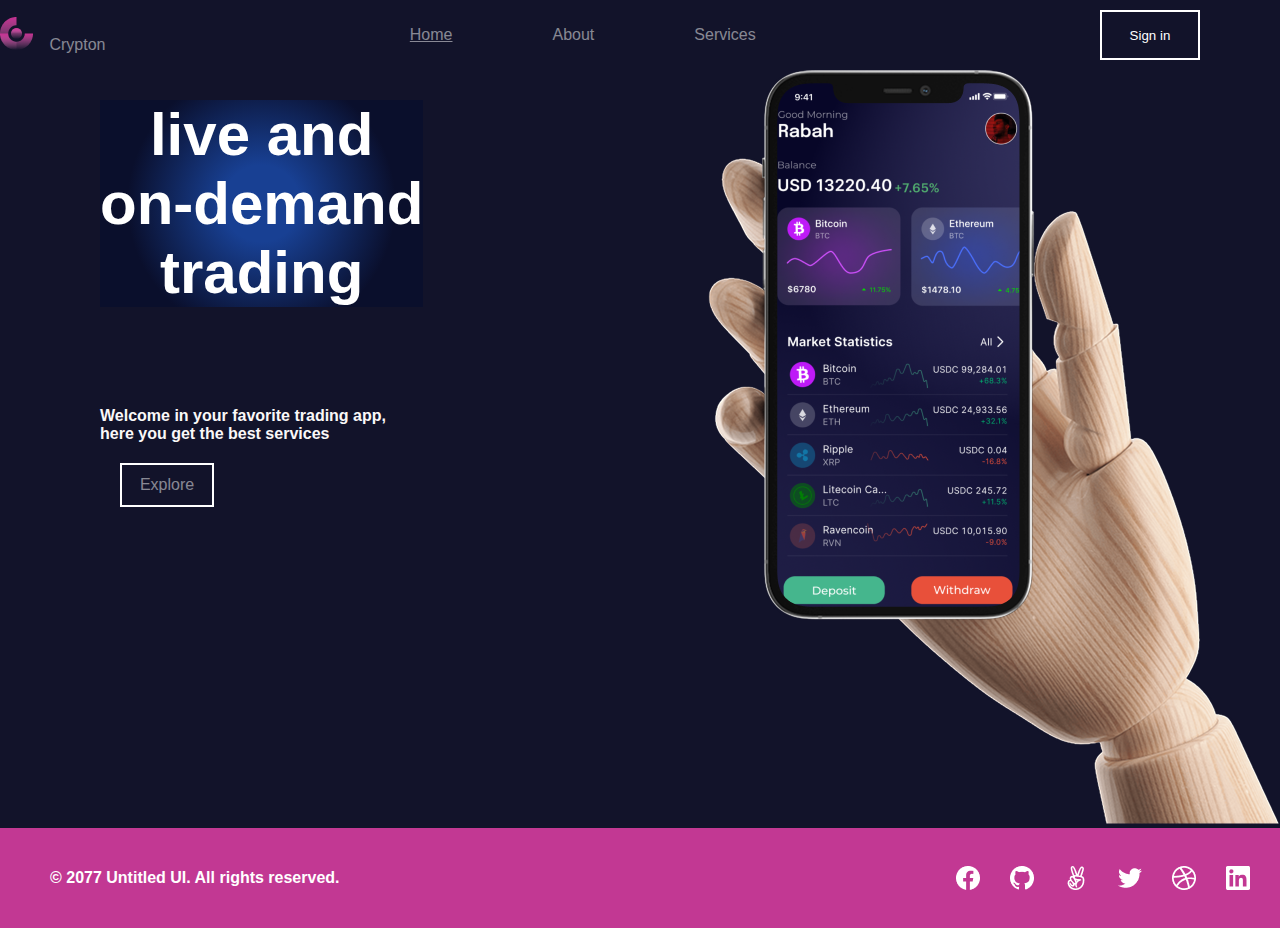
<file: index.html>
<!DOCTYPE html>
<html lang="en">
<head>
    <meta charset="UTF-8">
    <meta name="viewport" content="width=device-width, initial-scale=1.0">
    <link rel="stylesheet" href="style.css">
    <title>Le deuxième brief</title>
</head>
<body>
    <!-- Section : Navbar -->
     <nav class="Navbar">
        <div class="Logo">
            <img src="img/logo.png" alt="le logo du site web" class="logoImage">
            <a class="logo" href="#">Crypton</a>
        </div>
        <div class="links">
            <ul>
                <li><a href="index.html"><u>Home</u></a></li>
                <li><a href="About.html">About</a></li>
                <li><a href="services.html">Services</a></li>
            </ul>
            
        </div>
        <button>Sign in</button>
    </nav>


     <main class="ContenuP">
        <div class="SectionG">
            <h1>live and <br> on-demand <br>trading</h1>
            <h4>Welcome in your favorite trading app, <br> here you get the best services </h4>
            <a href="#">Explore</a>
        </div>
        <div class="SectionD">
            <img src="img/iPhone 12 Pro (Wooden Hands) (1).png" alt="une main qui porte un iphone">
        </div>
    </main>
     <!-- footer  -->
    <footer class="footer">
        <div class="copyright">
            <h4>© 2077 Untitled UI. All rights reserved.</h4>
        </div>
        <div class="footerLinks">
            <img src="img/Social icon (1).png" alt="">
            <img src="img/Social icon (2).png" alt="">
            <img src="img/Social icon (3).png" alt="">
            <img src="img/Social icon.png" alt="">
            <img src="img/Social icon (4).png" alt="">
            <img src="img/Social icon (5).png" alt="">
        </div>
    </footer>
</body>
</html>
</file>
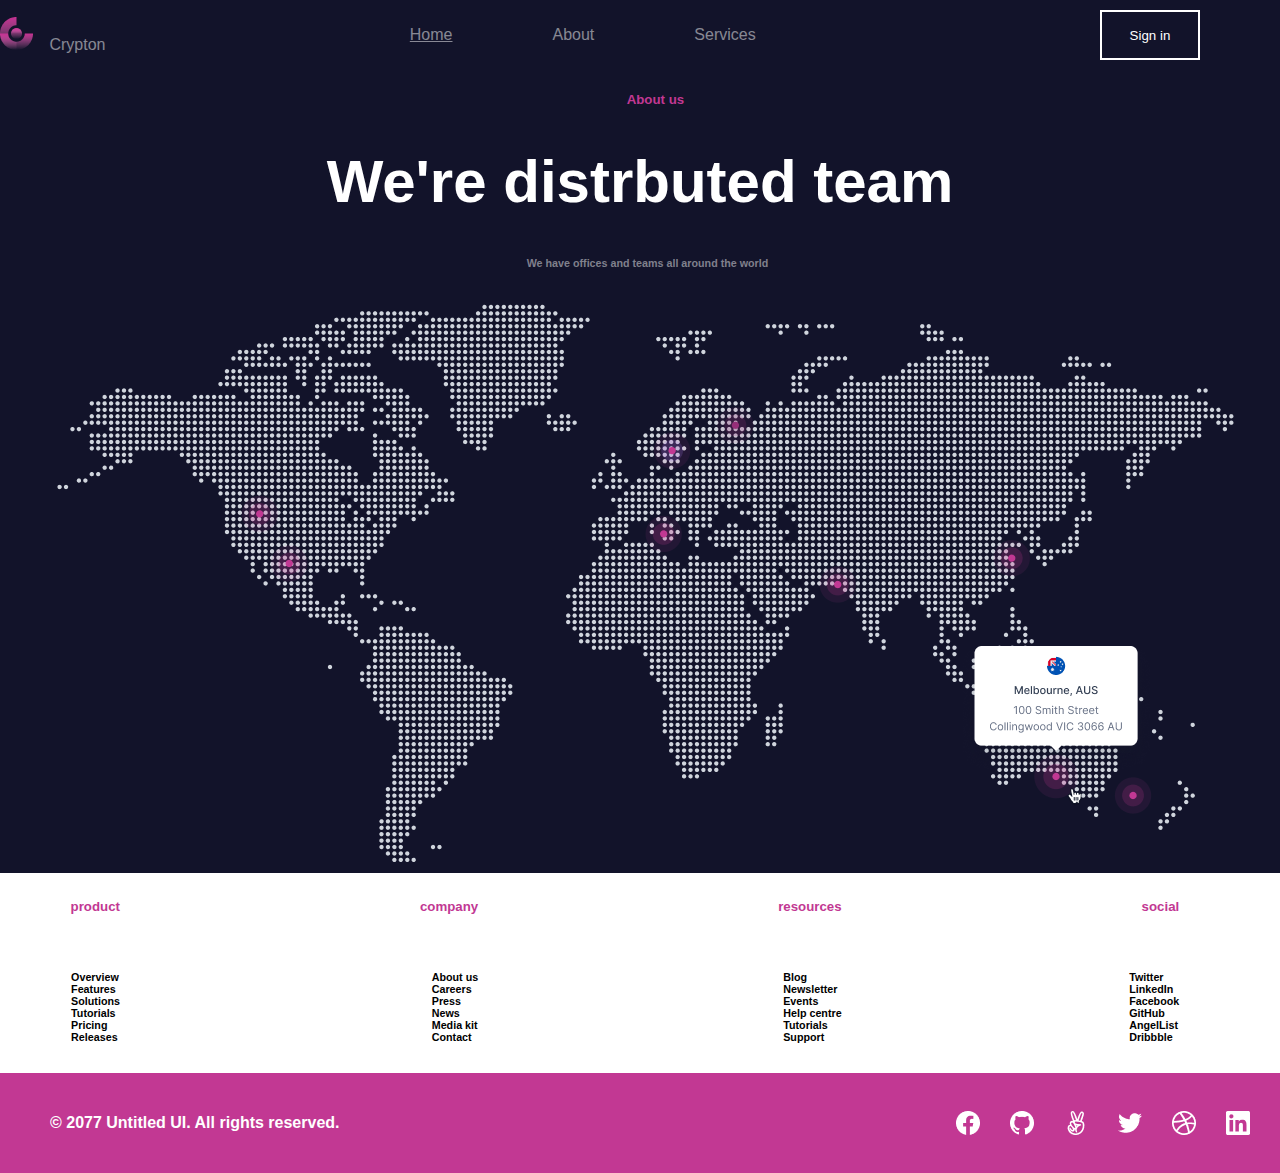
<file: About.html>
<!DOCTYPE html>
<html lang="en">
<head>
    <meta charset="UTF-8">
    <meta name="viewport" content="width=device-width, initial-scale=1.0">
    <link rel="stylesheet" href="style.css">
    <title>About</title>
</head>
<body>
     <nav class="Navbar">
        <div class="Logo">
            <img src="img/logo.png" alt="le logo du site web" class="logoImage">
            <a class="logo" href="#">Crypton</a>
        </div>
        <div class="links">
            <ul>
                <li><a href="index.html"><u>Home</u></a></li>
                <li><a href="About.html">About</a></li>
                <li><a href="services.html">Services</a></li>
            </ul>
            
        </div>
        <button>Sign in</button>
    </nav>
    <div class="about">
        <div class="about_titre">
            <h5>About us</h5>
            <h1>We're distrbuted team</h1>
            <h6>We have offices and teams all around the world</h6>
        </div>
        <div class="map">
            <img src="img/Capture d'écran 2025-10-13 144308.png" alt="">
        </div>
        <div class="links">
            <div class="product">
                <h5>product</h5>
                <h6>Overview <br>Features <br> Solutions <br> Tutorials <br> Pricing <br> Releases <br> </h6>
            </div>
            <div class="company">
                <h5>company</h5>
                <h6>About us <br>Careers <br>Press <br> News <br> Media kit <br>Contact</h6>
            </div>
            <div class="resources">
                <h5>resources</h5>
                <h6>Blog <br>Newsletter <br>Events <br>Help centre <br> Tutorials <br>Support</h6>
            </div>
            <div class="social">
                <h5>social</h5>
                <h6>Twitter <br>LinkedIn <br>Facebook <br> GitHub <br> AngelList <br> Dribbble</h6>
            </div>
            <div class="legal">
                <h5>legal</h5>
                <h6>Terms <br>Privacy <br> Cookies <br> Licenses <br> Settings <br> Contact</h6>
            </div>
        </div>
    </div>
     <!-- footer  -->
    <footer class="footer">
        <div class="copyright">
            <h4>© 2077 Untitled UI. All rights reserved.</h4>
        </div>
        <div class="footerLinks">
            <img src="img/Social icon (1).png" alt="">
            <img src="img/Social icon (2).png" alt="">
            <img src="img/Social icon (3).png" alt="">
            <img src="img/Social icon.png" alt="">
            <img src="img/Social icon (4).png" alt="">
            <img src="img/Social icon (5).png" alt="">
        </div>
    </footer>
</body>
</html>
</file>
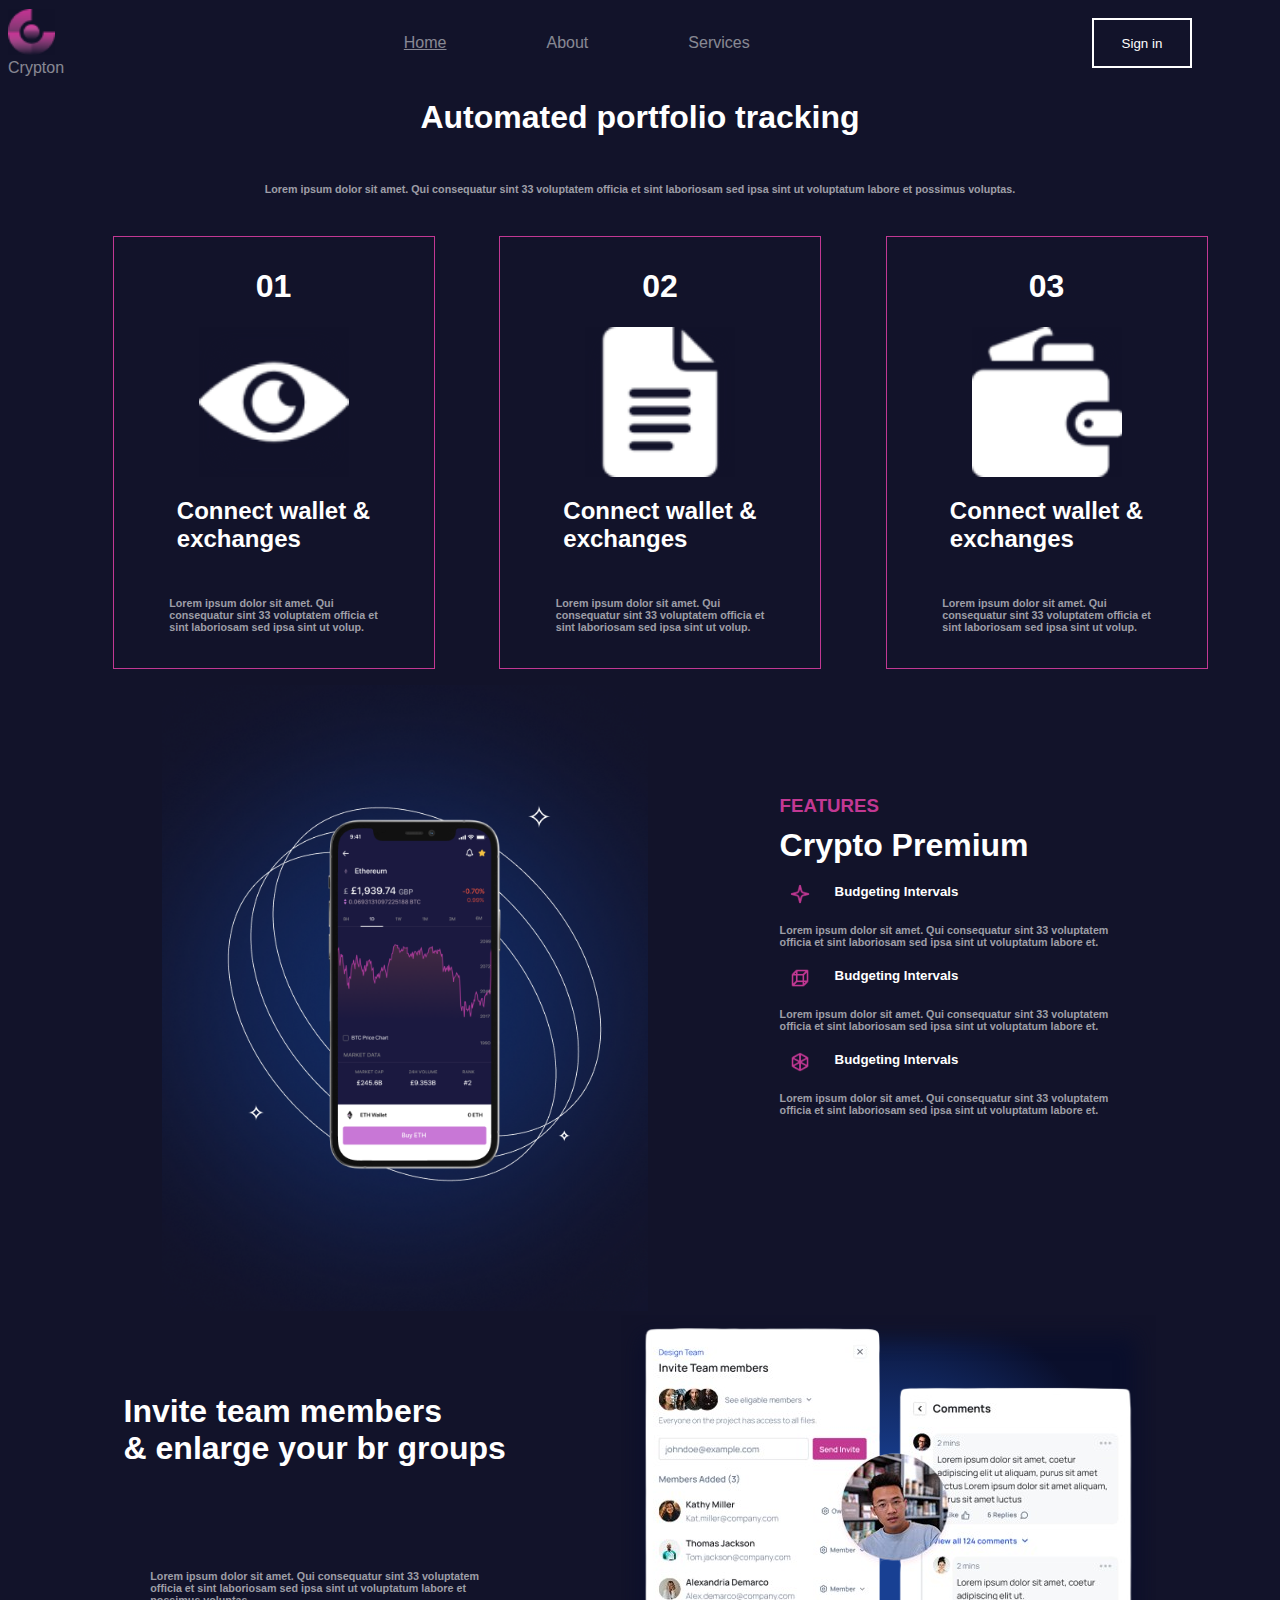
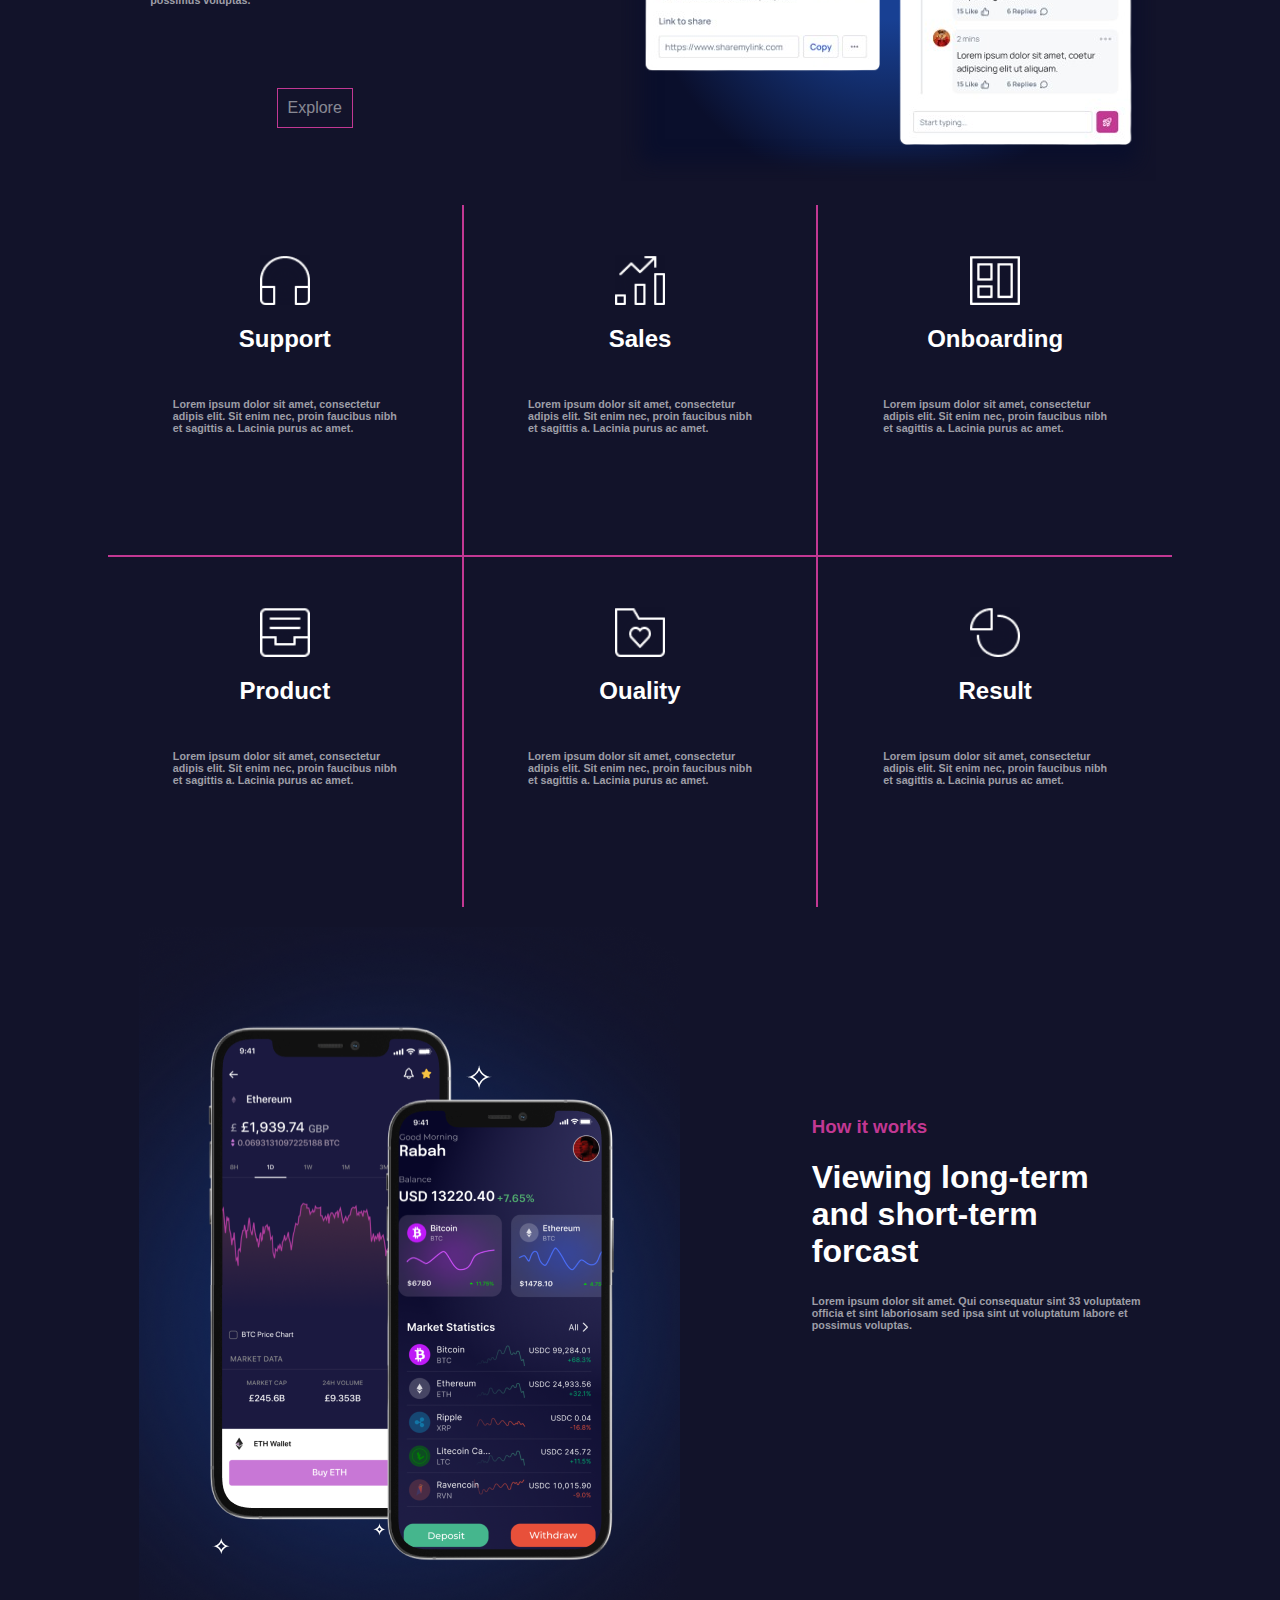
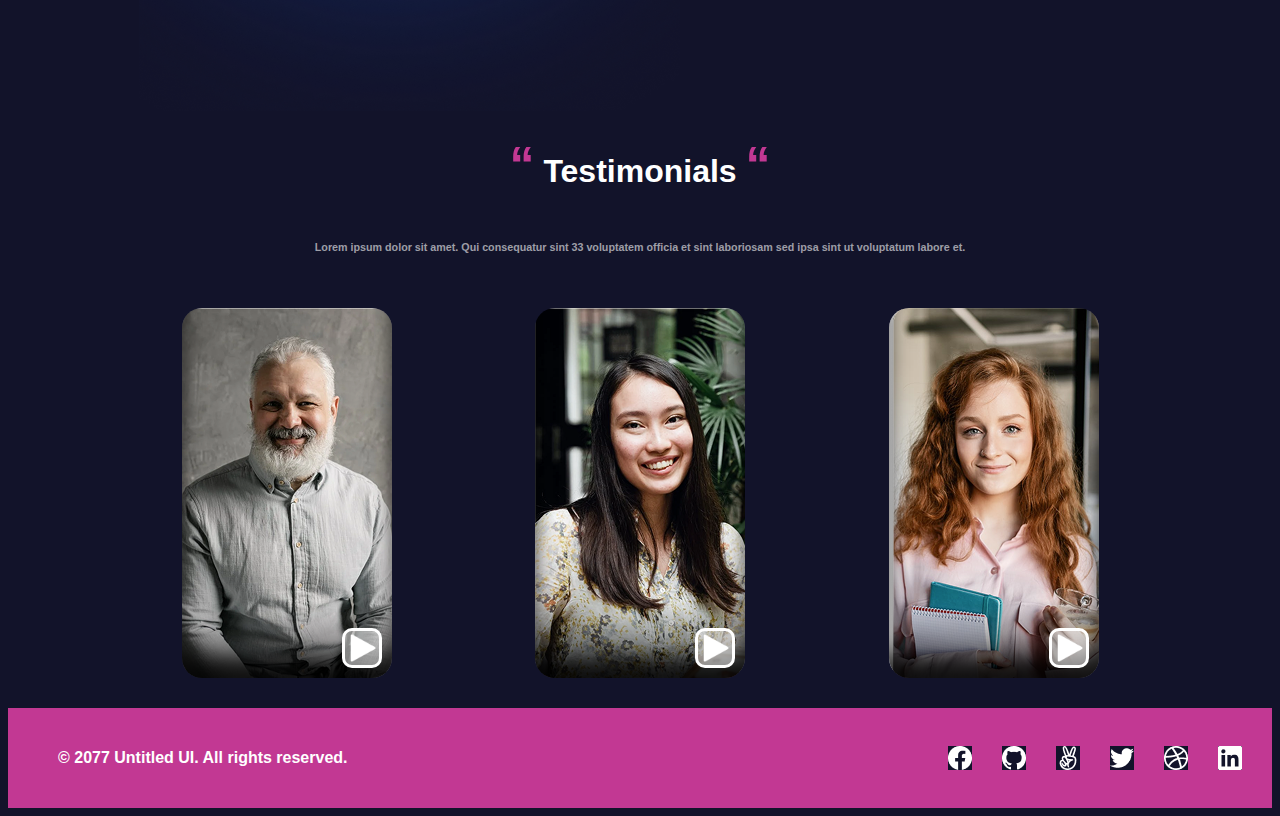
<file: services.html>
<!DOCTYPE html>
<html lang="en">
<head>
    <meta charset="UTF-8">
    <meta name="viewport" content="width=device-width, initial-scale=1.0">
    <link rel="stylesheet" href="services.css">
    <title>Services</title>
</head>
<body>
     <nav class="Navbar">
        <div class="Logo">
            <img src="img/logo.png" alt="le logo du site web" class="logoImage">
            <a class="logo" href="#">Crypton</a>
        </div>
        <div class="links">
            <ul>
                <li><a href="index.html"><u>Home</u></a></li>
                <li><a href="About.html">About</a></li>
                <li><a href="services.html">Services</a></li>
            </ul>
            
        </div>
        <button>Sign in</button>
    </nav>
    <div class="titre">
        <h1>Automated portfolio tracking</h1>
        <h6>Lorem ipsum dolor sit amet. Qui consequatur sint 33 voluptatem officia et sint laboriosam sed ipsa sint ut voluptatum labore et possimus voluptas.</h6>
    </div>
    <div class="cartes">
        <ul>
            <li>
                <h1>01</h1>
                <img src="img/Mask group (1).png" alt="">
                <h2>Connect wallet & <br>exchanges</h2>
                <h6>Lorem ipsum dolor sit amet. Qui <br> consequatur sint 33 voluptatem officia et <br> sint laboriosam sed ipsa sint ut volup.</h6>
            </li>
            <li>
                <h1>02</h1>
                <img src="img/Mask group (2).png" alt="">
                <h2>Connect wallet & <br>exchanges</h2>
                <h6>Lorem ipsum dolor sit amet. Qui <br> consequatur sint 33 voluptatem officia et <br> sint laboriosam sed ipsa sint ut volup.</h6>
            </li>
            <li>
                <h1>03</h1>
                <img src="img/Mask group.png" alt="">
                <h2>Connect wallet & <br> exchanges</h2>
                <h6>Lorem ipsum dolor sit amet. Qui <br> consequatur sint 33 voluptatem officia et <br> sint laboriosam sed ipsa sint ut volup.</h6>
            </li>
        </ul>
    </div>
    <div class="premium">
        <div class="phoneImg">
            <img src="img/Capture d'écran 2025-10-16 151327.png" alt="">
        </div>
        <div class="description">
            <h3>FEATURES</h3>
            <h1>Crypto Premium</h1>
            <div class="P">
                <img src="img/star-05.png" alt="">
                <h5>Budgeting Intervals</h5>
            </div>
                        <h6>Lorem ipsum dolor sit amet. Qui consequatur sint 33 voluptatem <br> officia et sint laboriosam sed ipsa sint ut voluptatum labore et.</h6>
            <div class="P">
                <img src="img/cube-04 (1).png" alt="">
                <h5>Budgeting Intervals</h5>
            </div>
                        <h6>Lorem ipsum dolor sit amet. Qui consequatur sint 33 voluptatem <br> officia et sint laboriosam sed ipsa sint ut voluptatum labore et.</h6>
            <div class="P">
                <img src="img/cube-02.png" alt="">
                <h5>Budgeting Intervals</h5>
            </div>
            <h6>Lorem ipsum dolor sit amet. Qui consequatur sint 33 voluptatem <br> officia et sint laboriosam sed ipsa sint ut voluptatum labore et.</h6>
        </div>
    </div>
    <div class="invite">
        <div class="contenu">
            <h1>Invite team members <br>& enlarge your br groups</h1>
            <h6>Lorem ipsum dolor sit amet. Qui consequatur sint 33 voluptatem <br> officia et sint laboriosam sed ipsa sint ut voluptatum labore et <br> possimus voluptas.</h6>
            <a href="#">Explore</a>
        </div>
        <div class="image">
            <img src="img/Group_39890-removebg-preview.png" alt="">
        </div>
    </div>
    <div class="services">
        <div class="support">
            <img src="img/Group.png" alt="">
        <h2>Support</h2>
        <h6>Lorem ipsum dolor sit amet, consectetur <br> adipis elit. Sit enim nec, proin faucibus nibh <br> et sagittis a. Lacinia purus ac amet.</h6>
        </div>
        <div class="sales">
            <img src="img/chart-bar-33 1.png" alt="">
            <h2>Sales</h2>
            <h6>Lorem ipsum dolor sit amet, consectetur <br> adipis elit. Sit enim nec, proin faucibus nibh <br> et sagittis a. Lacinia purus ac amet.</h6>
        </div>
        <div class="onboarding">
            <img src="img/board-2 1.png" alt="">
            <h2>Onboarding</h2>
            <h6>Lorem ipsum dolor sit amet, consectetur <br> adipis elit. Sit enim nec, proin faucibus nibh <br> et sagittis a. Lacinia purus ac amet.</h6>
        </div>
        <div class="product">
            <img src="img/archive-content 1.png" alt="">
            <h2>Product</h2>
            <h6>Lorem ipsum dolor sit amet, consectetur <br> adipis elit. Sit enim nec, proin faucibus nibh <br> et sagittis a. Lacinia purus ac amet.</h6>
        </div>
        <div class="quality">
            <img src="img/folder-favorite 1.png" alt="">
            <h2>Ouality</h2>
            <h6>Lorem ipsum dolor sit amet, consectetur <br> adipis elit. Sit enim nec, proin faucibus nibh <br> et sagittis a. Lacinia purus ac amet.</h6>
        </div>
        <div class="result">
            <img src="img/chart-3 1.png" alt="">
            <h2>Result</h2>
            <h6>Lorem ipsum dolor sit amet, consectetur <br> adipis elit. Sit enim nec, proin faucibus nibh <br> et sagittis a. Lacinia purus ac amet.</h6>
        </div>
    </div>
    <div class="work">
        <div class="image">
            <img src="img/Capture d'écran 2025-10-17 113338.png" alt="">
        </div>
        <div class="contenu">
            <h3>How it works</h3>
            <h1>Viewing long-term <br> and short-term <br>forcast</h1>
            <h6>Lorem ipsum dolor sit amet. Qui consequatur sint 33 voluptatem <br> officia et sint laboriosam sed ipsa sint ut voluptatum labore et <br> possimus voluptas.</h6>
        </div>
    </div>
    <div class="testimonials">
        <div class="contenu">
            <h1><span>“</span> Testimonials <span>“</span></h1>
            <h6>Lorem ipsum dolor sit amet. Qui consequatur sint 33 voluptatem officia et sint laboriosam sed ipsa sint ut voluptatum labore et.</h6>
        </div>
    <div class="container">
        <div class="card">
            <button></button>
        </div>
        <div class="card">
            <button></button>
        </div>
        <div class="card">
            <button></button>
        </div>
    </div>
    </div>
     <!-- footer  -->
    <footer class="footer">
        <div class="copyright">
            <h4>© 2077 Untitled UI. All rights reserved.</h4>
        </div>
        <div class="footerLinks">
            <img src="img/Social icon (1).png" alt="">
            <img src="img/Social icon (2).png" alt="">
            <img src="img/Social icon (3).png" alt="">
            <img src="img/Social icon.png" alt="">
            <img src="img/Social icon (4).png" alt="">
            <img src="img/Social icon (5).png" alt="">
        </div>
    </footer>
</body>
</html>
</file>
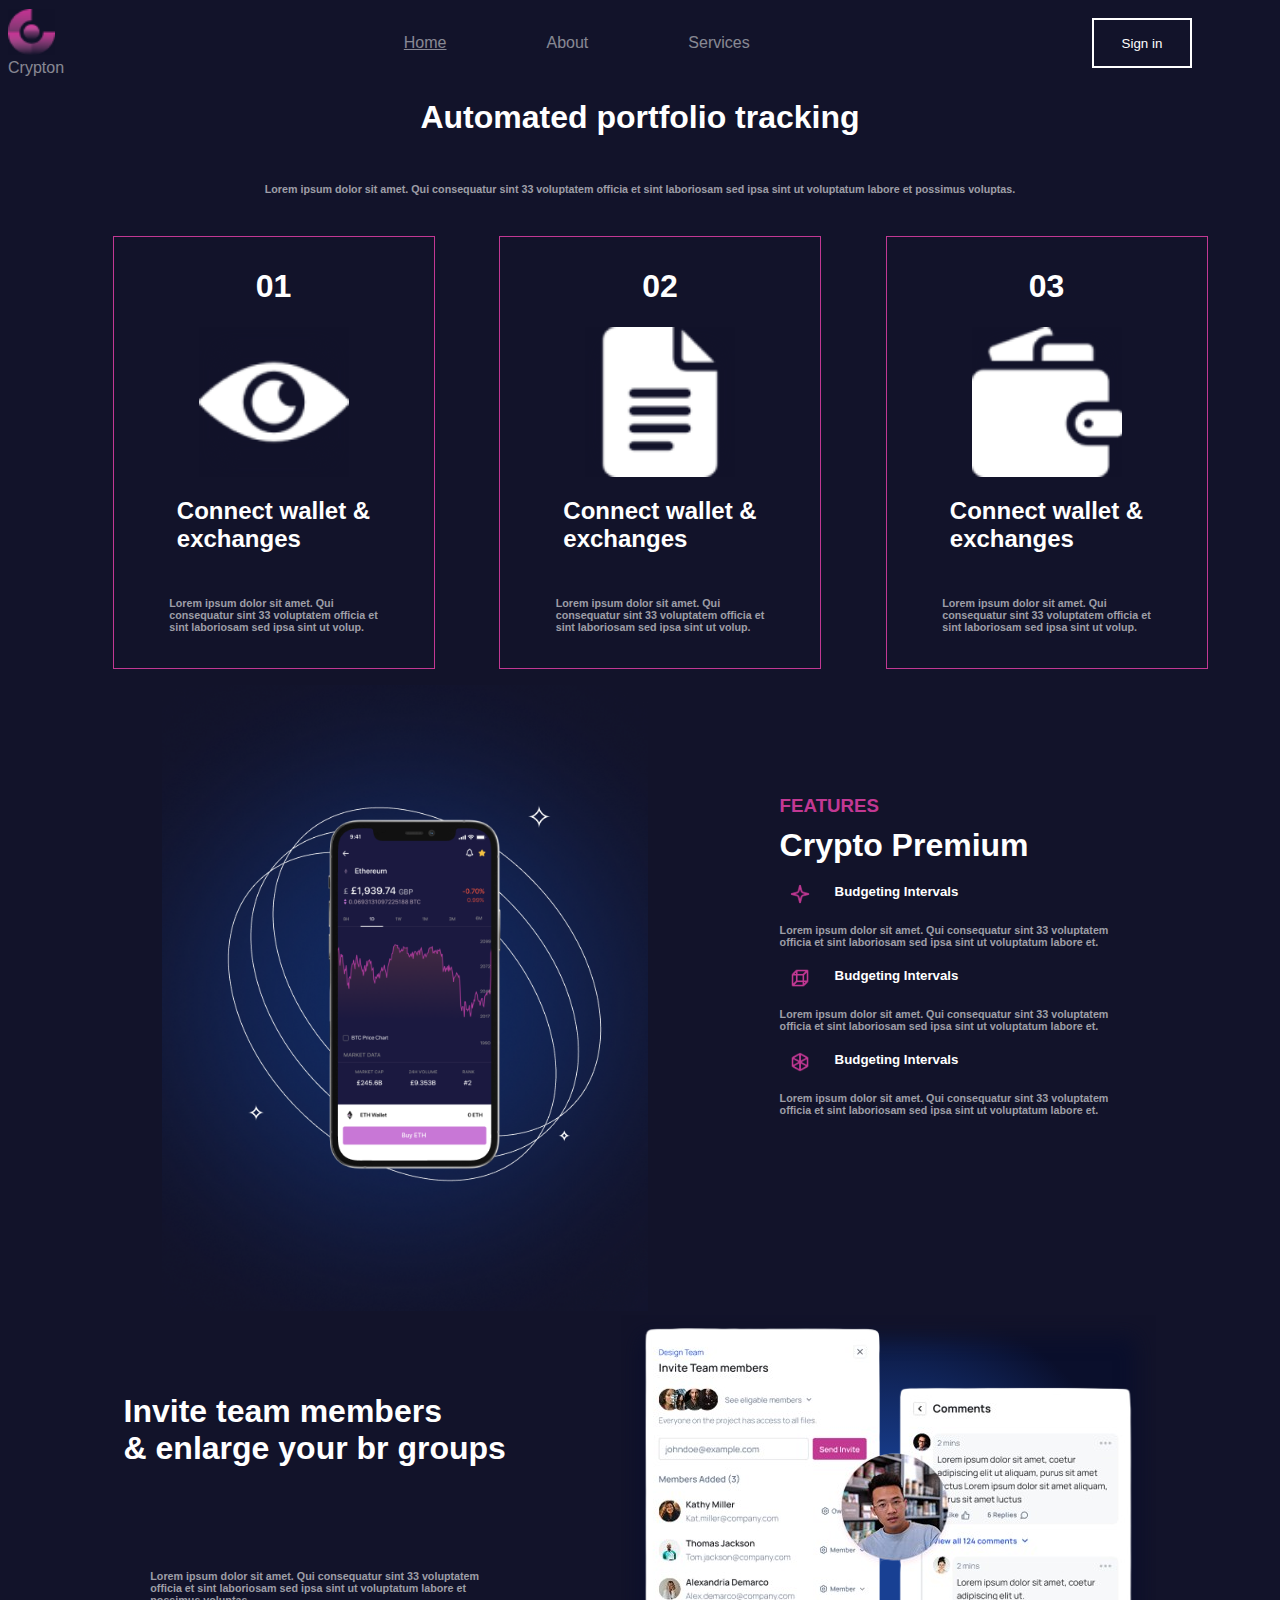
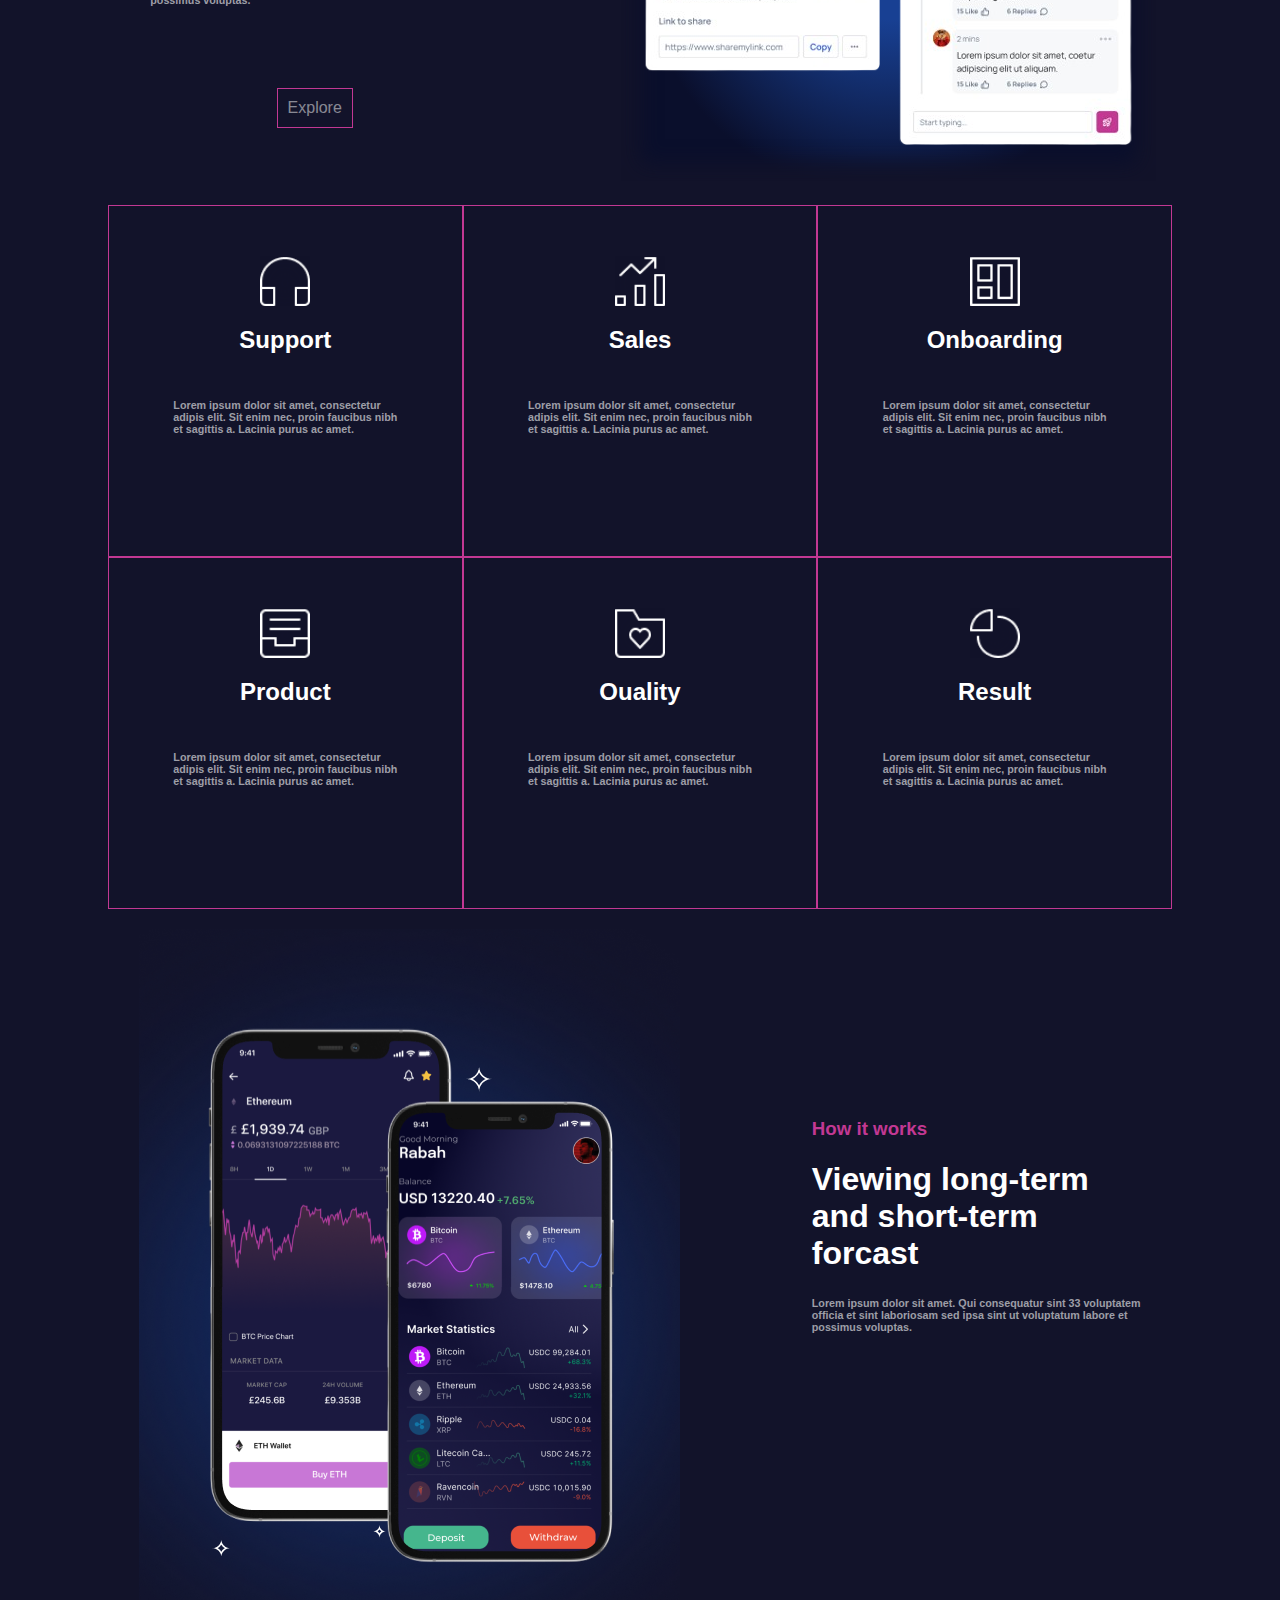
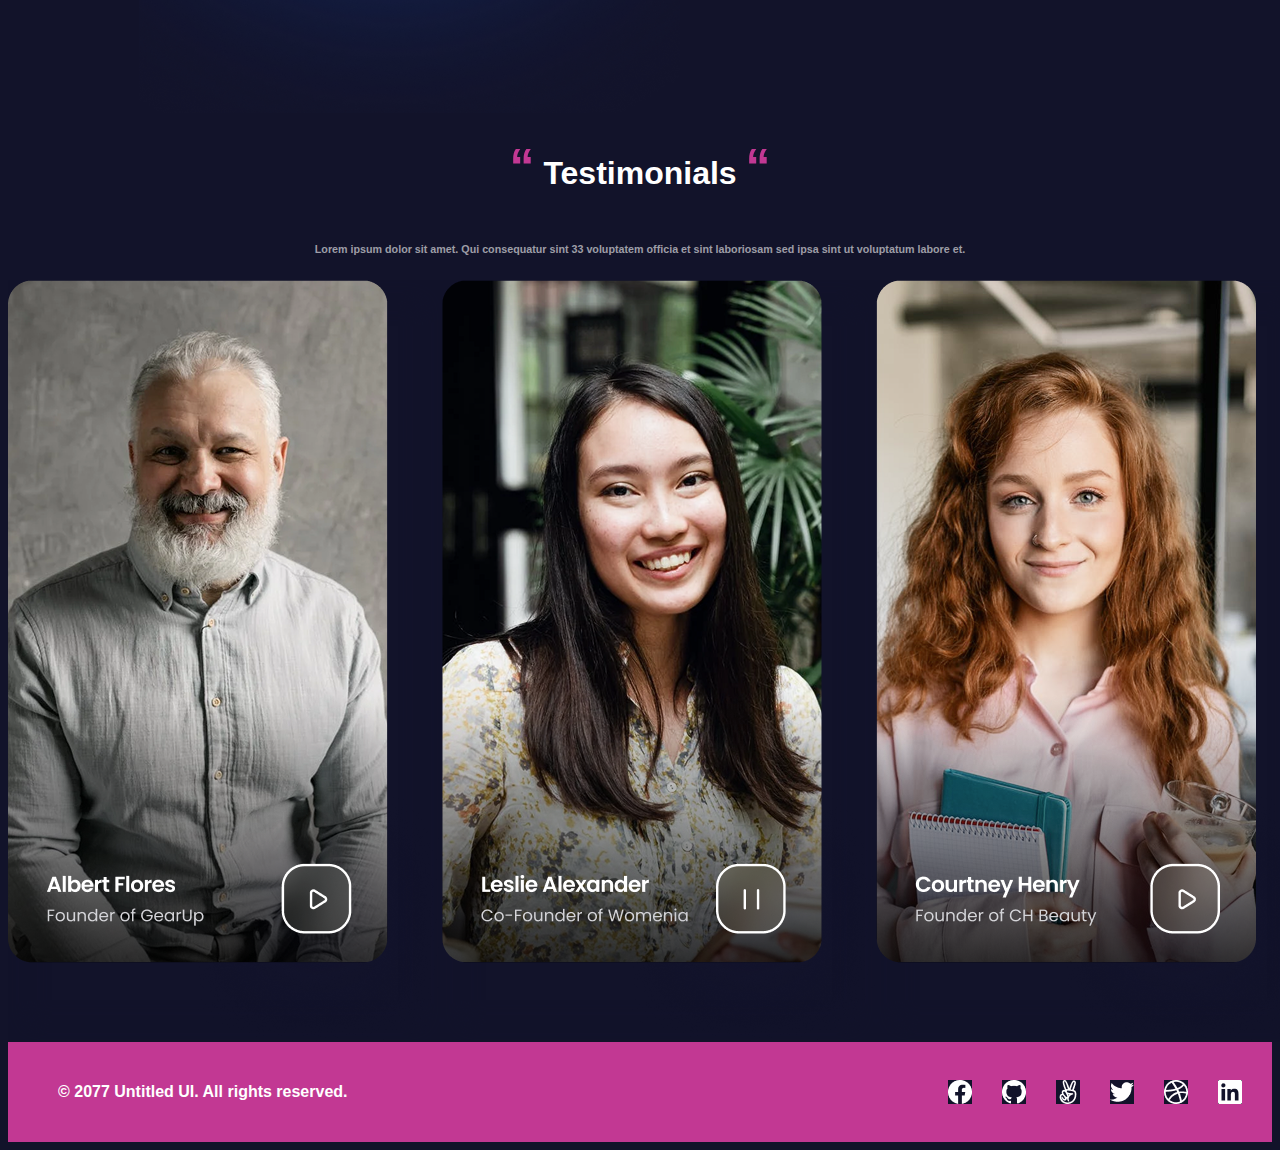
<file: le deuxième brief, convertir le figma en code html et css/services.html>
<!DOCTYPE html>
<html lang="en">
<head>
    <meta charset="UTF-8">
    <meta name="viewport" content="width=device-width, initial-scale=1.0">
    <link rel="stylesheet" href="services.css">
    <title>Services</title>
</head>
<body>
     <nav class="Navbar">
        <div class="Logo">
            <img src="img/logo.png" alt="le logo du site web" class="logoImage">
            <a class="logo" href="#">Crypton</a>
        </div>
        <div class="links">
            <ul>
                <li><a href="index.html"><u>Home</u></a></li>
                <li><a href="About.html">About</a></li>
                <li><a href="services.html">Services</a></li>
            </ul>
            
        </div>
        <button>Sign in</button>
    </nav>
    <div class="titre">
        <h1>Automated portfolio tracking</h1>
        <h6>Lorem ipsum dolor sit amet. Qui consequatur sint 33 voluptatem officia et sint laboriosam sed ipsa sint ut voluptatum labore et possimus voluptas.</h6>
    </div>
    <div class="cartes">
        <ul>
            <li>
                <h1>01</h1>
                <img src="img/Mask group (1).png" alt="">
                <h2>Connect wallet & <br>exchanges</h2>
                <h6>Lorem ipsum dolor sit amet. Qui <br> consequatur sint 33 voluptatem officia et <br> sint laboriosam sed ipsa sint ut volup.</h6>
            </li>
            <li>
                <h1>02</h1>
                <img src="img/Mask group (2).png" alt="">
                <h2>Connect wallet & <br>exchanges</h2>
                <h6>Lorem ipsum dolor sit amet. Qui <br> consequatur sint 33 voluptatem officia et <br> sint laboriosam sed ipsa sint ut volup.</h6>
            </li>
            <li>
                <h1>03</h1>
                <img src="img/Mask group.png" alt="">
                <h2>Connect wallet & <br> exchanges</h2>
                <h6>Lorem ipsum dolor sit amet. Qui <br> consequatur sint 33 voluptatem officia et <br> sint laboriosam sed ipsa sint ut volup.</h6>
            </li>
        </ul>
    </div>
    <div class="premium">
        <div class="phoneImg">
            <img src="img/Capture d'écran 2025-10-16 151327.png" alt="">
        </div>
        <div class="description">
            <h3>FEATURES</h3>
            <h1>Crypto Premium</h1>
            <div class="P">
                <img src="img/star-05.png" alt="">
                <h5>Budgeting Intervals</h5>
            </div>
                        <h6>Lorem ipsum dolor sit amet. Qui consequatur sint 33 voluptatem <br> officia et sint laboriosam sed ipsa sint ut voluptatum labore et.</h6>
            <div class="P">
                <img src="img/cube-04 (1).png" alt="">
                <h5>Budgeting Intervals</h5>
            </div>
                        <h6>Lorem ipsum dolor sit amet. Qui consequatur sint 33 voluptatem <br> officia et sint laboriosam sed ipsa sint ut voluptatum labore et.</h6>
            <div class="P">
                <img src="img/cube-02.png" alt="">
                <h5>Budgeting Intervals</h5>
            </div>
            <h6>Lorem ipsum dolor sit amet. Qui consequatur sint 33 voluptatem <br> officia et sint laboriosam sed ipsa sint ut voluptatum labore et.</h6>
        </div>
    </div>
    <div class="invite">
        <div class="contenu">
            <h1>Invite team members <br>& enlarge your br groups</h1>
            <h6>Lorem ipsum dolor sit amet. Qui consequatur sint 33 voluptatem <br> officia et sint laboriosam sed ipsa sint ut voluptatum labore et <br> possimus voluptas.</h6>
            <a href="#">Explore</a>
        </div>
        <div class="image">
            <img src="img/Group_39890-removebg-preview.png" alt="">
        </div>
    </div>
    <div class="services">
        <div class="support">
            <img src="img/Group.png" alt="">
        <h2>Support</h2>
        <h6>Lorem ipsum dolor sit amet, consectetur <br> adipis elit. Sit enim nec, proin faucibus nibh <br> et sagittis a. Lacinia purus ac amet.</h6>
        </div>
        <div class="sales">
            <img src="img/chart-bar-33 1.png" alt="">
            <h2>Sales</h2>
            <h6>Lorem ipsum dolor sit amet, consectetur <br> adipis elit. Sit enim nec, proin faucibus nibh <br> et sagittis a. Lacinia purus ac amet.</h6>
        </div>
        <div class="onboarding">
            <img src="img/board-2 1.png" alt="">
            <h2>Onboarding</h2>
            <h6>Lorem ipsum dolor sit amet, consectetur <br> adipis elit. Sit enim nec, proin faucibus nibh <br> et sagittis a. Lacinia purus ac amet.</h6>
        </div>
        <div class="product">
            <img src="img/archive-content 1.png" alt="">
            <h2>Product</h2>
            <h6>Lorem ipsum dolor sit amet, consectetur <br> adipis elit. Sit enim nec, proin faucibus nibh <br> et sagittis a. Lacinia purus ac amet.</h6>
        </div>
        <div class="quality">
            <img src="img/folder-favorite 1.png" alt="">
            <h2>Ouality</h2>
            <h6>Lorem ipsum dolor sit amet, consectetur <br> adipis elit. Sit enim nec, proin faucibus nibh <br> et sagittis a. Lacinia purus ac amet.</h6>
        </div>
        <div class="result">
            <img src="img/chart-3 1.png" alt="">
            <h2>Result</h2>
            <h6>Lorem ipsum dolor sit amet, consectetur <br> adipis elit. Sit enim nec, proin faucibus nibh <br> et sagittis a. Lacinia purus ac amet.</h6>
        </div>
    </div>
    <div class="work">
        <div class="image">
            <img src="img/Capture d'écran 2025-10-17 113338.png" alt="">
        </div>
        <div class="contenu">
            <h3>How it works</h3>
            <h1>Viewing long-term <br> and short-term <br>forcast</h1>
            <h6>Lorem ipsum dolor sit amet. Qui consequatur sint 33 voluptatem <br> officia et sint laboriosam sed ipsa sint ut voluptatum labore et <br> possimus voluptas.</h6>
        </div>
    </div>
    <div class="testimonials">
        <div class="contenu">
            <h1><span>“</span> Testimonials <span>“</span></h1>
            <h6>Lorem ipsum dolor sit amet. Qui consequatur sint 33 voluptatem officia et sint laboriosam sed ipsa sint ut voluptatum labore et.</h6>
        </div>
        <div class="images">
            <img src="img/1 (1).png" alt="">
            <img src="img/2.png" alt="">
            <img src="img/3.png" alt="">
        </div>
    </div>
     <!-- footer  -->
    <footer class="footer">
        <div class="copyright">
            <h4>© 2077 Untitled UI. All rights reserved.</h4>
        </div>
        <div class="footerLinks">
            <img src="img/Social icon (1).png" alt="">
            <img src="img/Social icon (2).png" alt="">
            <img src="img/Social icon (3).png" alt="">
            <img src="img/Social icon.png" alt="">
            <img src="img/Social icon (4).png" alt="">
            <img src="img/Social icon (5).png" alt="">
        </div>
    </footer>
</body>
</html>
</file>
<file: style.css>
body {
    font-family: 'Lucida Sans', 'Lucida Sans Regular', 'Lucida Grande', 'Lucida Sans Unicode', Geneva, Verdana, sans-serif;
    background: #12132A;
    min-height: 100vh;
    margin: 0;
    display: flex;
    flex-direction: column;
    justify-content: space-between;
    /* display: grid;
    grid-template-rows: 10% 80% 10%; */
}

h4 {
    margin: 20px 20px 20px 50px;
    color: rgb(255, 255, 255);
}
.Navbar {
    display: flex;
    justify-content: space-between;
    align-items: center;
    /* display: grid;
    grid-template-columns: 30% 50% 20%;
    height: 10%; */
}
ul{
    display: flex;
    justify-content: space-between;
    /* gap: 20px;  */
    
}
/* .Pages :first-child {
    text-decoration: underline;
} */
a {
    text-decoration: none;
    color: white;
}

a:not(#home) {
    color: rgba(255, 255, 255, 0.501);
}

a:hover {
    background-color: #C23893;
    color: white;
}
button {
    margin: 10px 80px;
    color: white;
    background-color: rgba(255, 255, 255, 0.005);
    border: 2px solid ;
    height: 50px;
    width: 100px;
}

.links ul {
    display: flex;
    justify-content: space-between;
    gap: 100px;
}
/* 
.Logo {
    display: flex;
} */
img {
    max-width: 100%;
    max-height: 100%;
}
.logoImge {
    width: 30px;
    height: 30px;
    display: inline-bloCK;
    line-height: 30px;
}
.logo {
    margin-left: 12px;
}

.ContenuP {
    display: flex;
    justify-content: space-between;
    /* display: grid;
    grid-template-columns: 50% 50%; */
    height: 80%;
}

.SectionG h1 {
  background: radial-gradient(
    circle at center,
    rgba(24, 64, 147, 1) 20%,     /* centre bleu clair */
    rgba(10, 15, 44, 1) 70%      /* bord plus sombre */
  ); /* halo diffus */
  margin: 30px 0 100px 100px;
  text-align: center;
  display: flex;
  align-items: center;
}

.SectionG {
    display: flex;
    flex-direction: column;
}

.SectionD {
    color: red;
}
h1 {
    font-size: 60px;
    color: white;
}
/* img:first-of-type {
    height: 100%;
    width: 60%;
} */

h1 + h4 {
    color: rgb(250, 248, 248);
    margin: 0px 0px 0px 100px;
}

h4 + a {
    border: 2px white solid ;
    width: 90px;
    height: 40px;
    display: flex;
    justify-content: center;
    align-items: center;
    margin: 20px 0 0 120px;
}

.footer {
    background: #C23893;
    height: 100px;
    display: flex;
    justify-content: space-between;
    align-items: center;
}

.footerLinks {
    margin: 0 30px 0 0;
    display: flex;
    gap: 30px;
}

.about {
    display: flex;
    flex-direction: column;
    align-items: center;
}
h5 {
    margin-left: 300px;
    color: #C23893;
}

h6 {
    color: rgba(255, 255, 255, 0.466);
    margin-left: 200px;
}

.about>.links {
    background-color: white;
    height: 200px;
    display: flex;
}
.about>.links div>h6{
    color: black;
}

.links div {
    display: flex
;
    flex-direction: row-reverse;
    align-content: stretch;
    flex-wrap: wrap;
    align-items: center;
    justify-content: flex-start;
}

li {
    list-style-type: none;
}
</file>
<file: services.css>
body {
    font-family: 'Lucida Sans', 'Lucida Sans Regular', 'Lucida Grande', 'Lucida Sans Unicode', Geneva, Verdana, sans-serif;
    background: #12132A;
    min-height: 100vh;
    display: flex;
    flex-direction: column;
}

h4 {
    margin: 20px 20px 20px 50px;
    color: rgb(255, 255, 255);
}
.Navbar {
    display: flex;
    justify-content: space-between;
    align-items: center;
    /* display: grid;
    grid-template-columns: 30% 50% 20%;
    height: 10%; */
}
ul{
    display: flex;
    justify-content: space-between;
    /* gap: 20px;  */
    
}
/* .Pages :first-child {
    text-decoration: underline;
} */
a {
    text-decoration: none;
    color: white;
}
a:hover {
    background-color: #c23893;
    color: white;
}

a:not(#home) {
    color: rgba(255, 255, 255, 0.501);
}
button {
    margin: 10px 80px;
    color: white;
    background-color: rgba(255, 255, 255, 0.005);
    border: 2px solid ;
    height: 50px;
    width: 100px;
}

.links ul {
    display: flex;
    justify-content: space-between;
    gap: 100px;
}
h1, h2, h5 {
    color: white;
}

h6 {
    color: rgba(255, 255, 255, 0.592);
}

.titre {
    display: flex;
    flex-direction: column;
    align-items: center;
}

.cartes>ul {
    display: flex;
    justify-content: space-evenly;
}

.cartes>ul li {
    min-width: 300px;
    min-height: 100px;
    display: flex;
    flex-direction: column;
    align-items: center;
    border: 1px solid #c23893 ;
    padding: 10px;
}

img {
    box-shadow: inset 0px 2px 20px 20px #12132A;
    width: 50%;
}

h3 {
    color: #c23893;
}
.premium {
    display: flex;
    justify-content: center;
}

.P {
    display: flex;
    gap: 5px;
}

.P>img {
    width: 20px;
    height: 20px;
}
.description * {
    margin: 10px;
}

.description {
    margin-top: 100px;
}

.phoneImg img {
    width: 80%;
    margin: 0;
}

h6 + a {
    border: #c23893 solid 1px ;
    text-decoration:  none;
    color: white;
    padding: 10px;
}

.contenu {
    display: flex;
    flex-direction: column;
    align-items: center;
    justify-content: space-evenly;
}
.invite {
    display: flex;
    justify-content: space-evenly;
}

.image img {
    width: 100%;
  background: radial-gradient(
    circle at center,
    rgba(24, 64, 147, 1) 20%,     /* centre bleu clair */
    rgba(10, 15, 44, 1) 70%      /* bord plus sombre */
  ); 
}

.services {
    display: grid;
    grid-template-columns: 1fr 1fr 1fr;
    grid-template-rows: 1fr 1fr;
    margin: 20px 100px;
}

.services>div {
    height: 300px;
    background-color: #12132A;
    border: 1px solid #c23893;
    display: flex;
    flex-direction: column;
    align-items: center;
    padding-top: 50px;
}

.services>div:nth-of-type(1) , .services>div:nth-of-type(2) , .services>div:nth-of-type(3)  {
    border-top: none;
}

.services>div:nth-of-type(4) , .services>div:nth-of-type(5) , .services>div:nth-of-type(6)  {
    border-bottom: none;
}

.services>div:nth-of-type(1) , .services>div:nth-of-type(4) {
    border-left: none;
}

.services>div:nth-of-type(3) , .services>div:nth-of-type(6) {
    border-right: none;
}

.container {
    display: flex;
    justify-content: space-evenly;
    margin: 30px;
}

.card {
    height: 370px;
    width: 210px;
    background-color: white;
    border-radius: 20px;
    display: flex;
    justify-content: flex-end;
    align-items: flex-end;
    box-shadow: inset 0px -20px 20px 0px #000000c7;
}

.card:nth-last-of-type(1) {
    background-image: url(img/BG\ 1.png);
    background-origin: content-box;
}

.card:nth-last-of-type(2) {
    background-image: url(img/BG\ \(1\)\ 1.png);
    background-origin: content-box;
}

.card:nth-last-of-type(3) {
    background-image: url(img/BG\ \(2\)\ 1.png);
    background-origin: content-box;
}

.testimonials button {
    background-color: rgba(255, 255, 255, 0.515);
    border: 3px solid white;
    border-radius: 10px;
    margin: 10px;
    height: 40px;
    width: 40px;
    background-image: url(img/Play\ \(1\).png);
    background-position: center;
    background-size: cover;
}



.services>div>img {
    height: 50px;
    width: 50px;
}

.work {
    display: flex;
    justify-content: space-evenly;
}

.work>.contenu {
    display: block;
    margin-top: 170px;
}

span {
    font-size: 50px;
    color: #c23893;
}

.testimonials>.images {
    display: flex;
    
}

.footer {
    background: #C23893;
    height: 100px;
    display: flex;
    justify-content: space-between;
    align-items: center;
}

.footerLinks {
    margin: 0 30px 0 0;
    display: flex;
    gap: 30px;
}

li {
    list-style-type: none;
}
</file>
<file: le deuxième brief, convertir le figma en code html et css/services.css>
body {
    font-family: 'Lucida Sans', 'Lucida Sans Regular', 'Lucida Grande', 'Lucida Sans Unicode', Geneva, Verdana, sans-serif;
    background: #12132A;
    min-height: 100vh;
    display: flex;
    flex-direction: column;
}

h4 {
    margin: 20px 20px 20px 50px;
    color: rgb(255, 255, 255);
}
.Navbar {
    display: flex;
    justify-content: space-between;
    align-items: center;
    /* display: grid;
    grid-template-columns: 30% 50% 20%;
    height: 10%; */
}
ul{
    display: flex;
    justify-content: space-between;
    /* gap: 20px;  */
    
}
/* .Pages :first-child {
    text-decoration: underline;
} */
a {
    text-decoration: none;
    color: white;
}
a:hover {
    background-color: #c23893;
    color: white;
}

a:not(#home) {
    color: rgba(255, 255, 255, 0.501);
}
button {
    margin: 10px 80px;
    color: white;
    background-color: rgba(255, 255, 255, 0.005);
    border: 2px solid ;
    height: 50px;
    width: 100px;
}

.links ul {
    display: flex;
    justify-content: space-between;
    gap: 100px;
}
h1, h2, h5 {
    color: white;
}

h6 {
    color: rgba(255, 255, 255, 0.592);
}

.titre {
    display: flex;
    flex-direction: column;
    align-items: center;
}

.cartes>ul {
    display: flex;
    justify-content: space-evenly;
}

.cartes>ul li {
    min-width: 300px;
    min-height: 100px;
    display: flex;
    flex-direction: column;
    align-items: center;
    border: 1px solid #c23893 ;
    padding: 10px;
}

img {
    box-shadow: inset 0px 2px 20px 20px #12132A;
    width: 50%;
}

h3 {
    color: #c23893;
}
.premium {
    display: flex;
    justify-content: center;
}

.P {
    display: flex;
    gap: 5px;
}

.P>img {
    width: 20px;
    height: 20px;
}
.description * {
    margin: 10px;
}

.description {
    margin-top: 100px;
}

.phoneImg img {
    width: 80%;
    margin: 0;
}

h6 + a {
    border: #c23893 solid 1px ;
    text-decoration:  none;
    color: white;
    padding: 10px;
}

.contenu {
    display: flex;
    flex-direction: column;
    align-items: center;
    justify-content: space-evenly;
}
.invite {
    display: flex;
    justify-content: space-evenly;
}

.image img {
    width: 100%;
  background: radial-gradient(
    circle at center,
    rgba(24, 64, 147, 1) 20%,     /* centre bleu clair */
    rgba(10, 15, 44, 1) 70%      /* bord plus sombre */
  ); 
}

.services {
    display: grid;
    grid-template-columns: 1fr 1fr 1fr;
    grid-template-rows: 1fr 1fr;
    margin: 20px 100px;
}

.services>div {
    height: 300px;
    background-color: #12132A;
    border: 1px solid #c23893;
    display: flex;
    flex-direction: column;
    align-items: center;
    padding-top: 50px;
}

.services>div>img {
    height: 50px;
    width: 50px;
}

.work {
    display: flex;
    justify-content: space-evenly;
}

.work>.contenu {
    display: block;
    margin-top: 170px;
}

span {
    font-size: 50px;
    color: #c23893;
}

.testimonials>.images {
    display: flex;
    
}

.footer {
    background: #C23893;
    height: 100px;
    display: flex;
    justify-content: space-between;
    align-items: center;
}

.footerLinks {
    margin: 0 30px 0 0;
    display: flex;
    gap: 30px;
}

li {
    list-style-type: none;
}
</file>
